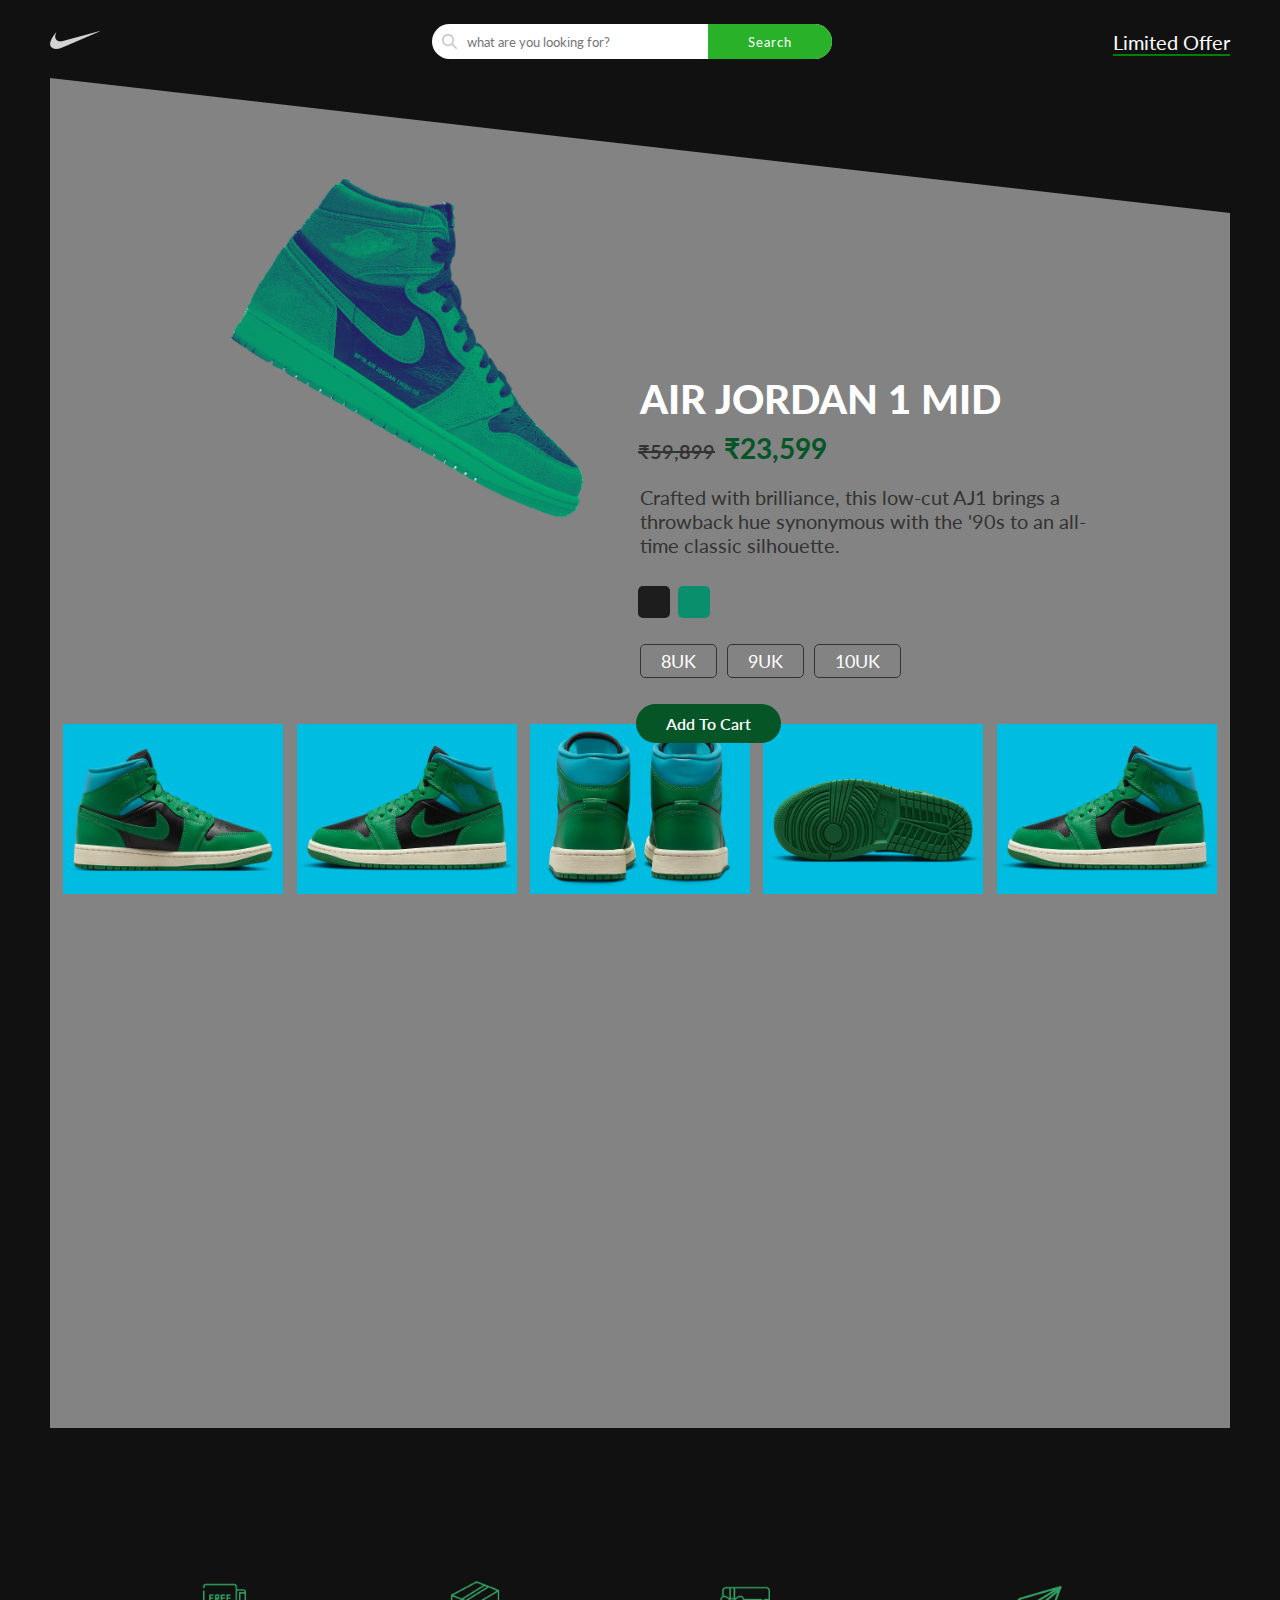
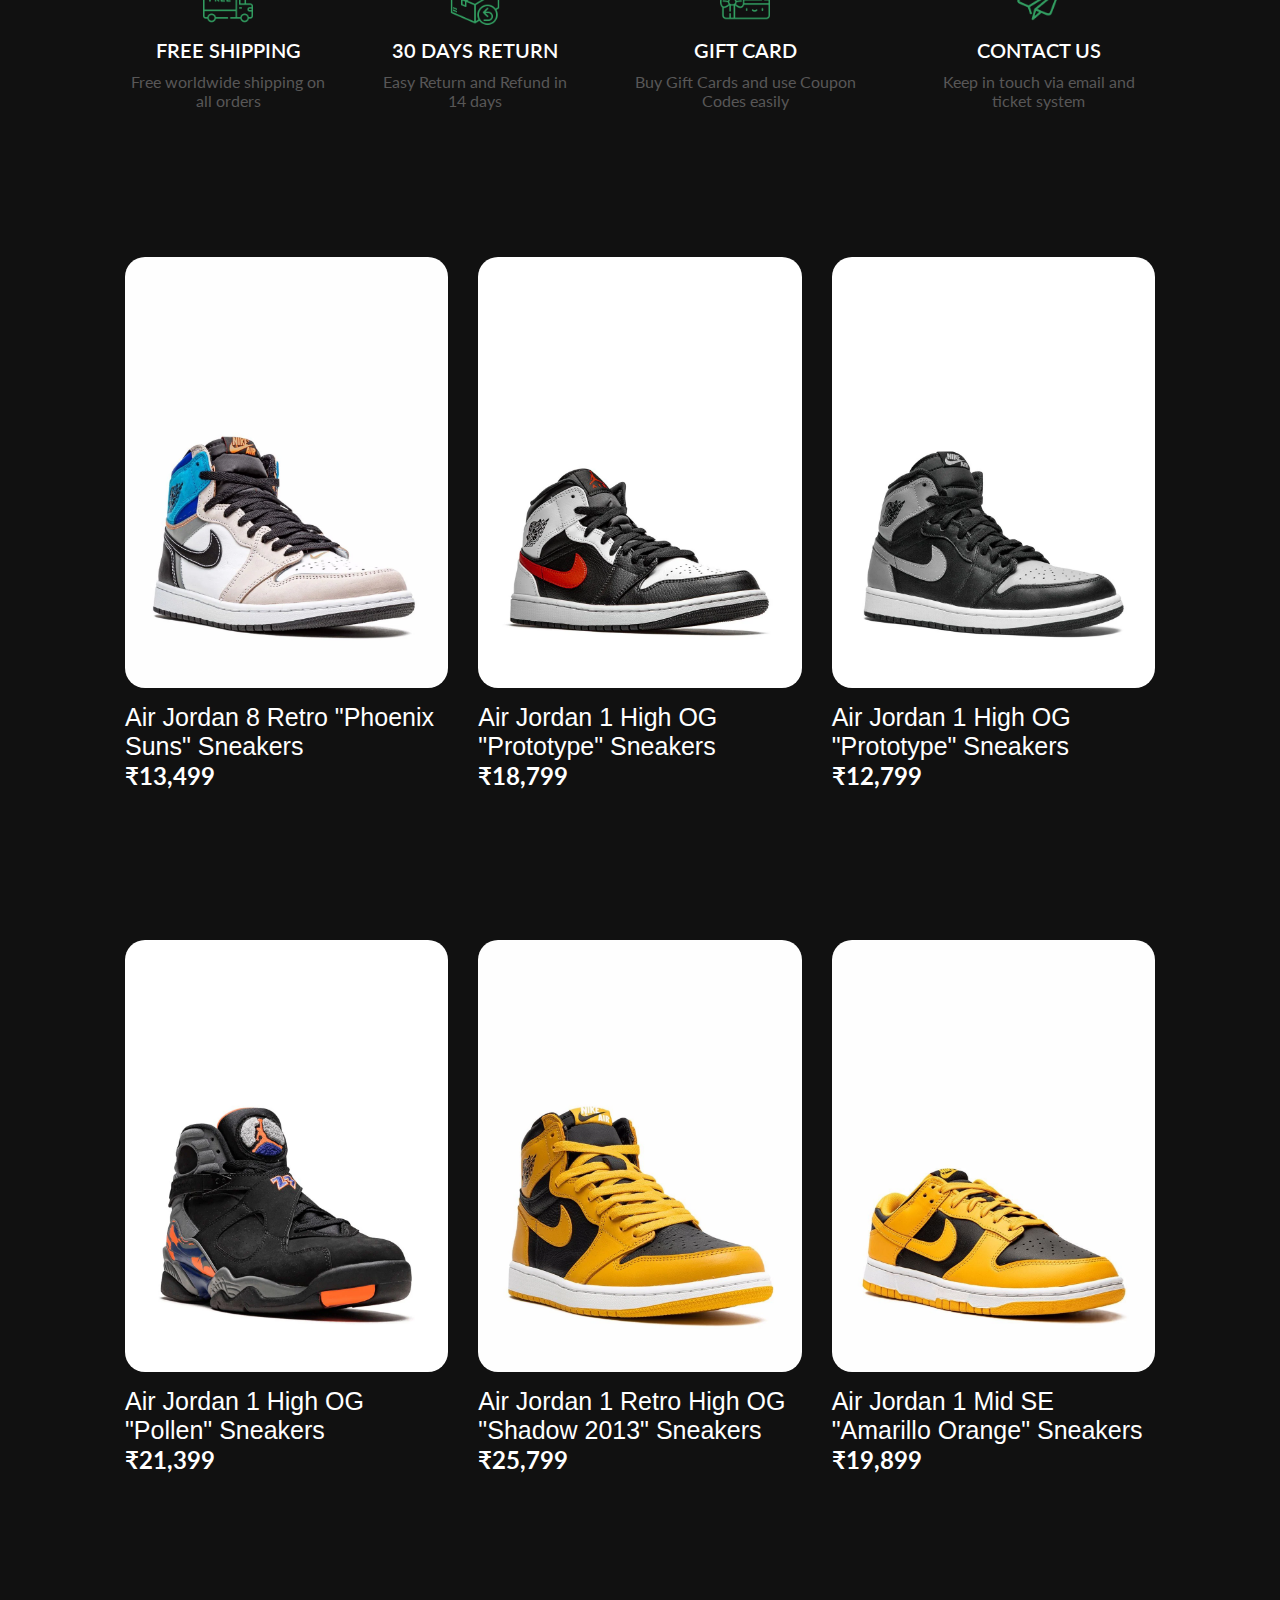
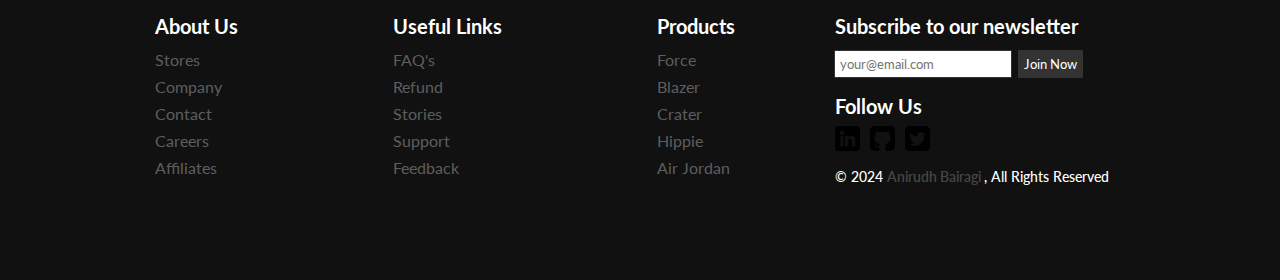
<file: jordan.html>
<!DOCTYPE html>
<html lang="en">
    <meta charset="UTF-8" />
    <meta name="viewport" content="width=device-width, initial-scale=1.0" />
    <title>Nike. Just Do It.Nike IN</title>
    <link href="images/favicon.ico" rel="icon" type="image/x-icon" />
    <link rel="stylesheet" href="styles.css" />
    <link
      href="https://fonts.googleapis.com/css2?family=Lato:ital,wght@0,100;0,300;0,400;0,700;0,900;1,100;1,300;1,400;1,700;1,900&family=Roboto:wght@300&display=swap"
      rel="stylesheet"/>
  </head>
  <body>
    <nav id="nav">
      <div class="navTop">
        <div class="navItem">
            <a href="index.html"><img src="images/logo.png" class="logo" /></a>
        </div>
        <div class="navItem">
          <div class="search">
            <form>
              <img src="images/search.png" class="searchIcon" />
              <input type="text" placeholder="what are you looking for?" />
              <button type="submit">Search</button>
            </form>
          </div>
        </div>
        <div class="navItem">
          <span class="limitedOffer">Limited Offer</span>
        </div>
      </div>

      <div class="product-page">
        <div class="jordanside">
          <a href="#"><img src="./images/jordan2.png" class="productImg"/></a>

          <div class="small-img-row">
            <div class="small-img-col">
                <img src="images/O1.PNG" width="220" height="170" >
            </div>
            <div class="small-img-col">
                <img src="images/O2.PNG" width="220" height="170">
            </div>
            <div class="small-img-col">
                <img src="images/O4.png" width="220" height="170">
            </div>
            <div class="small-img-col">
                <img src="images/O5.png" width="220" height="170">
            </div>
            <div class="small-img-col">
                <img src="images/O2.PNG" width="220" height="170">
            </div>
        </div>

          <div class="productDetails">
            <h1 class="productTitle">AIR JORDAN 1 MID </h1>
            <h2 class="productMrp">₹59,899</h2>
            <h2 class="productPrice">₹23,599</h2>
            <br />
            <p class="productDesc">
              Crafted with brilliance, this low-cut AJ1 brings a throwback hue
              synonymous with the '90s to an all-time classic silhouette.
            </p>
            <br />
            <div class="colors">
              <div class="color"></div>
              <div class="color"></div>
            </div>
            <div class="sizes">
              <div class="size">8UK</div>
              <div class="size">9UK</div>
              <div class="size">10UK</div>
            </div>
            <button class="productButton">Add To Cart</button>
          </div>
          </div>
        </div>
      </div>
    <div class="features">
        <div class="feature">
          <img src="./images/shipping.png" class="featureIcon" />
          <span class="featureTitle">FREE SHIPPING</span>
          <span class="featureDesc">Free worldwide shipping on all orders</span>
        </div>
        <div class="feature">
          <img src="./images/return.png" class="featureIcon" />
          <span class="featureTitle">30 DAYS RETURN</span>
          <span class="featureDesc">Easy Return and Refund in 14 days</span>
        </div>
        <div class="feature">
          <img src="./images/gift.png" class="featureIcon" />
          <span class="featureTitle">GIFT CARD</span>
          <span class="featureDesc"
            >Buy Gift Cards and use Coupon Codes easily</span>
        </div>
        <div class="feature">
          <img src="./images/contact.png" class="featureIcon" />
          <span class="featureTitle">CONTACT US</span>
          <span class="featureDesc"
            >Keep in touch via email and ticket system</span>
        </div>
      </div>

      <div class="gallery">
        <div class="galleryItem">
          <img src="images/product1.png" class="galleryImg" />
          <h1 class="otherpagegallery">Air Jordan 8 Retro "Phoenix Suns" Sneakers </h1>
          <h2 class="galleryText">₹13,499</h2>
        </div>
        <div class="galleryItem">
          <img src="images/product2.png" class="galleryImg" />
          <h1 class="otherpagegallery">Air Jordan 1 High OG "Prototype" Sneakers</h1>
          <h2 class="galleryText">₹18,799</h2>
        </div>
        <div class="galleryItem">
          <img src="images/product3.png" class="galleryImg" />
          <h1 class="otherpagegallery">Air Jordan 1 High OG "Prototype" Sneakers</h1>
          <h2 class="galleryText">₹12,799</h2>
        </div>
      </div>

      <div class="gallery">
        <div class="galleryItem">
          <img src="images/product4.png" class="galleryImg" />
          <h1 class="otherpagegallery">Air Jordan 1 High OG "Pollen" Sneakers</h1>
          <h2 class="galleryText">₹21,399</h2>
        </div>
        <div class="galleryItem">
          <img src="images/product5.png" class="galleryImg" />
          <h1 class="otherpagegallery">Air Jordan 1 Retro High OG "Shadow 2013" Sneakers</h1>
          <h2 class="galleryText">₹25,799</h2>
        </div>
        <div class="galleryItem">
          <img src="images/product6.png" class="galleryImg" />
          <h1 class="otherpagegallery">Air Jordan 1 Mid SE "Amarillo Orange" Sneakers</h1>
          <h2 class="galleryText">₹19,899</h2>
        </div>
      </div>

    <footer>

        <div class="footerLeft">
          <div class="footerMenu">
            <h1 class="fMenuTitle">About Us</h1>
            <ul class="fList">
              <li class="fListItem">Stores</li>
              <li class="fListItem">Company</li>
              <li class="fListItem">Contact</li>
              <li class="fListItem">Careers</li>
              <li class="fListItem">Affiliates</li>
            </ul>
          </div>
          <div class="footerMenu">
            <h1 class="fMenuTitle">Useful Links</h1>
            <ul class="fList">
              <li class="fListItem">FAQ's</li>
              <li class="fListItem">Refund</li>
              <li class="fListItem">Stories</li>
              <li class="fListItem">Support</li>
              <li class="fListItem">Feedback</li>
            </ul>
          </div>
          <div class="footerMenu">
            <h1 class="fMenuTitle">Products</h1>
            <ul class="fList">
              <li class="fListItem">Force</li>
              <li class="fListItem">Blazer</li>
              <li class="fListItem">Crater</li>
              <li class="fListItem">Hippie</li>
              <li class="fListItem">Air Jordan</li>
            </ul>
          </div>
        </div>
  
        <div class="footerRight">
          <div class="footerRightMenu">
            <h1 class="fMenuTitle">Subscribe to our newsletter</h1>
            <div class="fMail">
              <input type="text" placeholder="your@email.com" class="fInput" />
              <button class="fButton">Join Now</button>
            </div>
          </div>
          <div class="footerRightMenu">
            <h1 class="fMenuTitle">Follow Us</h1>
            <div class="fIcons">
              <a href="#" target="_blank"><img src="./images/linkedin.png" class="fIcon"></a>
              <a href="#" target="_blank"><img src="./images/github.png" class="fIcon"></a>
              <a href="#" target="_blank"><img src="./images/twitter.png" class="fIcon"></a>
            </div>
          </div>
          <div class="footerRightMenu">
            <span class="copyright" >© 2024 <a class="link" href="#" target="_blank">Anirudh Bairagi </a>, All Rights Reserved</span>
          </div>
        </div>
      </footer>
</html>
</file>
<file: styles.css>
* {
  margin: 0;
  padding: 0;
  box-sizing: border-box;
  font-family: "Lato", sans-serif;
}
nav {
  background-color: #111;
  color: #fff;
  padding: 20px 50px;
}
.navTop {
  display: flex;
  align-items: center;
  justify-content: space-between;
  margin-bottom: 10px;
  margin-top: -5px;
}
.logo {
  cursor: pointer;
  width: 50px;
  margin-right: 50px;
}
form {
  background: #fff;
  width: 400px;
  height: 35px;
  display: flex;
  border-radius: 60px;
}
form input {
  flex: 1;
  border: none;
  outline: none;
}
form button {
  background: rgb(41, 177, 41);
  padding: 10px 40px;
  border: none;
  outline: none;
  color: #fff;
  letter-spacing: 1px;
  cursor: pointer;
  border-top-right-radius: 60px;
  border-bottom-right-radius: 60px;
}
form .searchIcon {
  align-self: center;
  width: 35px;
  height: 35px;
  padding: 10px;
}
.limitedOffer {
  font-size: 20px;
  border-bottom: 2px solid green;
  cursor: pointer;
}
.navBottom {
  display: flex;
  align-items: center;
  justify-content: center;
}

.menuItem {
  padding-left: 25px;
  padding-right: 25px;
  font-size: 15px;
  color: lightgrey;
  cursor: pointer;
  font-weight: 500;
}
.product-info {
  background: url(images/background.jpg);
  clip-path: polygon(0 0, 100% 0, 100% 100%, 0 100%);
  overflow: hidden;
}
.yellow-circle {
  width: 100vw;
  display: flex;
  align-items: center;
  justify-content: center;
  position: relative;
  
}
.sliderBg {
  width: 380px;
  height: 380px;
  border-radius: 50%;
  position: absolute;
  display: flex;
  align-items: center;
  margin-top: -30px;
  z-index: -1;
}

.sliderTitle {
  position: absolute;
  top: 20%;
  right: 15%;
  font-size: 45px;
  font-weight: 800;
  text-align: center;
  color: rgba(223, 223, 223, 0.739);
  z-index: 1;
}
.sliderPrice {
  position: absolute;
  top: 20%;
  left: 22%;
  font-size: 45px;
  font-weight: 800;
  text-align: center;
  border-bottom: 1px solid #ffff;
  z-index: 1;
}
.sliderImg {
  padding: 50px;
  width: 490px;
  height: 490px;
  margin-bottom: 20px;
  z-index: 1;
}
.buyButton {
  position: absolute;
  top: 60%;
  right: 16%;
  font-size: 22px;
  padding: 10px 20px 10px 20px;
  font-weight: 500;
  color: #fff;
  background: green;
  border: 1px solid rgba(181, 180, 180, 0.739);
  border-radius: 25px;
  z-index: 1;
  cursor: pointer;
}
.buyButton:hover {
  background-color: #111;
  color: #fff;
  transition: 0.5s;
}
.sliderBg {
  background-color: rgb(223, 223, 131);
}

.sliderPrice {
  color: rgb(223, 223, 131);
}

.features {
  background-color: auto;
  display: flex;
  align-items: center;
  justify-content: space-between;
  padding: 50px;
  margin-top: 100px;
  margin-bottom: 20px;
}
.feature {
  display: flex;
  flex-direction: column;
  align-items: center;
  text-align: center;
}
.featureIcon {
  width: 50px;
  height: 50px;
  cursor: pointer;
}
.featureTitle {
  font-size: 20px;
  font-weight: 600;
  margin: 10px;
}
.featureDesc {
  color: rgb(88, 87, 87);
  width: 80%;
  height: 50px;
}
.product {
  height: 100vh;
  background-color: rgba(192, 192, 192, 0.653);
  clip-path: polygon(0 0, 100% 10%, 100% 100%, 0 90%);
  position: relative;
  z-index: 1;
}
.productImg {
  width: 30%;
  margin-top: 100px;
  margin-left: 180px;
  z-index: initial;
}
.productDetails {
  position: absolute;
  top: 22%;
  right: 10%;
  width: 40%;
}
.productTitle {
  font-size: 40px;
  font-weight: 900;
  margin-bottom: 8px;
}
.productMrp {
  font-size: 20px;
  margin: 8px;
  margin-left: -2px;
  font-weight: 600;
  display: inline-block;
  margin-bottom: 16px;
  color: #333;
  text-decoration: line-through;
}
.productPrice {
  font-size: 28px;
  color: #055527;
  display: inline-block;
  margin-bottom: 20px;
  margin-left: -3px;
}
.productDesc {
  font-size: 20px;
  color: #333;
}
.colors,
.sizes {
  display: flex;
  margin-bottom: 16px;
}
.color {
  width: 32px;
  height: 32px;
  border-radius: 5px;
  background-color: #1e1d1e;
  margin: 10px;
  cursor: pointer;
  margin-left: -2px;
}
.color:last-child {
  background-color: #098f6b;
}
.size {
  padding: 5px 20px;
  border: 1px solid #333;
  border-radius: 5px;
  margin-right: 10px;
  cursor: pointer;
  font-size: 18px;
  margin-bottom: 2px;
}
.size:hover {
  background-color: #333;
  color: #fff;
}
.productButton {
  padding: 10px 30px;
  background-color: #055527;
  color: #fff;
  outline: none;
  border: none;
  border-radius: 50px;
  font-size: 16px;
  margin: 8px;
  margin-left: -4px;
  cursor: pointer;
  font-weight: 600;
}
.productButton:hover {
  background-color: #111;
  color: #fff;
  transition: 0.5s;
}

.gallery {
  margin: 20px 10px;
  padding: 50px;
  display: flex;
}
.galleryItem {
  flex: 1;
  padding: 15px;
}
.galleryImg {
  width: 100%;
  border-radius: 20px;
  cursor: pointer;
}
.galleryTitle {
  font-size: 25px;
  text-align: center;
  font-weight: 500;
  font-family: "Poppins", sans-serif;
  margin-top: 12px;
}

.otherpagegallery {
  font-size: 25px;
  text-align: left;
  font-weight: 500;
  font-family: "Poppins", sans-serif;
  margin-top: 12px;

}

.gallerytext {
  font-size: 10px;
  text-align: left;
  font-weight: 400;
  font-family: "Poppins", sans-serif;
  margin-top: 12px;
}
.newSeason {
  display: flex;
  clip-path: polygon(0 0, 100% 10%, 100% 100%, 0 90%);
}
.nsItem {
  flex: 1;
  background-color: #333;
  flex-direction: column;
  color: #fff;
  display: flex;
  align-items: center;
  justify-content: center;
}
.nsImg {
  width: 100%;
  height: 600px;
}
.nsTitle {
  font-size: 40px;
}
.nsButton {
  padding: 15px 25px;
  font-weight: 600;
  cursor: pointer;
  border-radius: 50px;
  outline: none;
  border: none;
}
footer {
  display: flex;
  margin: 25px 55px;
}
.footerLeft {
  flex: 2;
  display: flex;
  justify-content: space-between;
  padding: 50px;
}
.fMenuTitle {
  font-size: 20px;
  margin-bottom: 12px;
}
.fList {
  padding: 0;
  list-style: none;
}
.fListItem {
  margin-bottom: 8px;
  color: rgb(94, 94, 94);
  cursor: pointer;
}
.footerRight {
  flex: 1;
  padding: 50px;
  display: flex;
  flex-direction: column;
  justify-content: space-between;
}
.fInput {
  padding: 5px;
  border: none;
  outline: 1px solid #333;
}
.fButton {
  padding: 6px;
  background-color: #333;
  color: #fff;
  cursor: pointer;
  outline: none;
  border: none;
  margin-left: 3px;
}
.fIcons {
  display: flex;
}
.fIcon {
  width: 25px;
  height: 25px;
  margin-right: 10px;
  margin-top: -5px;
  margin-bottom: -5px;
  cursor: pointer;
}
.copyright {
  font-weight: 500;
  font-size: 14px;
}
.link {
  text-decoration: none;
  font-weight: 600;
  color: rgb(70, 70, 70);
}


.small-img-row {
  margin-top: 200px;
  display: flex;
  justify-content: space-evenly;
}

.small-img-col {
  flex-basis: 2px;
  cursor: pointer;
}

.jordan-main {
  height: 150vh;
  background-color: rgba(192, 192, 192, 0.653);
  clip-path: polygon(0 0, 100% 10%, 100% 100%, 0 100%);
  position: relative;
}

.jordanside {
  height: 150vh;
  background-color: rgba(192, 192, 192, 0.653);
  clip-path: polygon(0 0, 100% 10%, 100% 100%, 0 100%);
  position: relative;
}
/* Responsive Design with Media Query  */

@media screen and (max-width: 600px) {
  nav {
    padding: 20px;
  }
  .search {
    display: none;
  }
  .navBottom {
    flex-wrap: wrap;
  }
  .menuItem {
    margin: 5px;
    padding: 5px;
    font-weight: 700;
    font-size: 14px;
  }
  .product-info {
    clip-path: polygon(0 0, 100% 0, 100% 100%, 0 90%);
    padding-bottom: 40px;
  }
  .sliderImg {
    width: 90%;
    height: 90%;
  }
  .sliderBg {
    width: 60%;
    height: 60%;
  }
  .sliderTitle {
    display: none;
  }
  .sliderPrice {
    top: 8%;
    left: 6%;
    font-size: 32px;
  }
  .buyButton {
    top: unset;
    right: 6%;
    bottom: 2%;
    font-size: 15px;
  }
  .features {
    flex-direction: column;
    padding: 20px;
    margin-top: 5px;
    margin-bottom: -2px;
  }
  .feature {
    padding: 20px;
  }
  .featureIcon {
    width: 60px;
    height: 60px;
  }
  .product {
    clip-path: polygon(0 0, 100% 5%, 100% 100%, 0 95%);
    display: flex;
    flex-direction: column;
    align-items: center;
    height: 920px;
  }
  .jordan-main {
    height: 350vh;
    display: flex;
    flex-direction: column;
    align-items: auto;
    clip-path: polygon(0 0, 100% 2%, 100% 100%, 0 100%);

  }

  .jordanside {
    height: 420vh;
    display: flex;
    flex-direction: column;
    align-items: auto;
    clip-path: polygon(0 0, 100% 2%, 100% 100%, 0 100%);
  }
  .productImg {
    width: 70%;
    margin-top: 90px;
    margin-bottom: -180px;
    margin-left: auto;
    margin-right: auto;
  }
  .productDetails {
    width: 100%;
    padding: 30px;
    right: 0%;
    display: flex;
    flex-direction: column;
    align-items: center;
    text-align: center;
    position: relative;
  }
  
  .small-img-row {
    width: 100%;
    padding: 30%;
    right: 0%;
    display: flex;
    flex-direction:column;
    align-items: center;
    text-align: center;
    position: relative;
  }
  .productTitle {
    font-size: 25px;
  }
  .productDesc {
    margin-top: -20px;
  }
  .productMrp {
    display: none;
  }
  .productButton {
    padding: 15px 50px;
  }
  
  .gallery {
    display: flex;
    flex-direction: column;
    padding: 10px;
    margin-top: 50px;
    margin-bottom: 40px;
  }
  .newSeason {
    flex-direction: column;
    clip-path: polygon(0 0, 100% 3%, 100% 100%, 0 97%);
  }
  .nsItem:nth-child(2) {
    padding: 60px;
  }
  .nsTitleSm {
    text-align: center;
  }
  .nsTitle {
    text-align: center;
    font-size: 30px;
  }
  footer {
    flex-direction: column;
    align-items: center;
    margin: 40px 5px;
  }
  .footerLeft {
    padding: 25px;
    width: 100%;
  }
  .footerRight {
    width: 100%;
    padding: 0px;
    margin-bottom: 20px;
    align-items: center;
  }
  .fMenuTitle {
    text-align: center;
  }
  .fInput {
    padding: 10px;
  }
  .fButton {
    padding: 12px;
  }
  .fInput {
    margin-bottom: 20px;
  }
  .fIcons {
    margin-bottom: 20px;
  }
  .fIcon {
    width: 28px;
    height: 28px;
    margin-left: 5px;
  }
}
</file>
